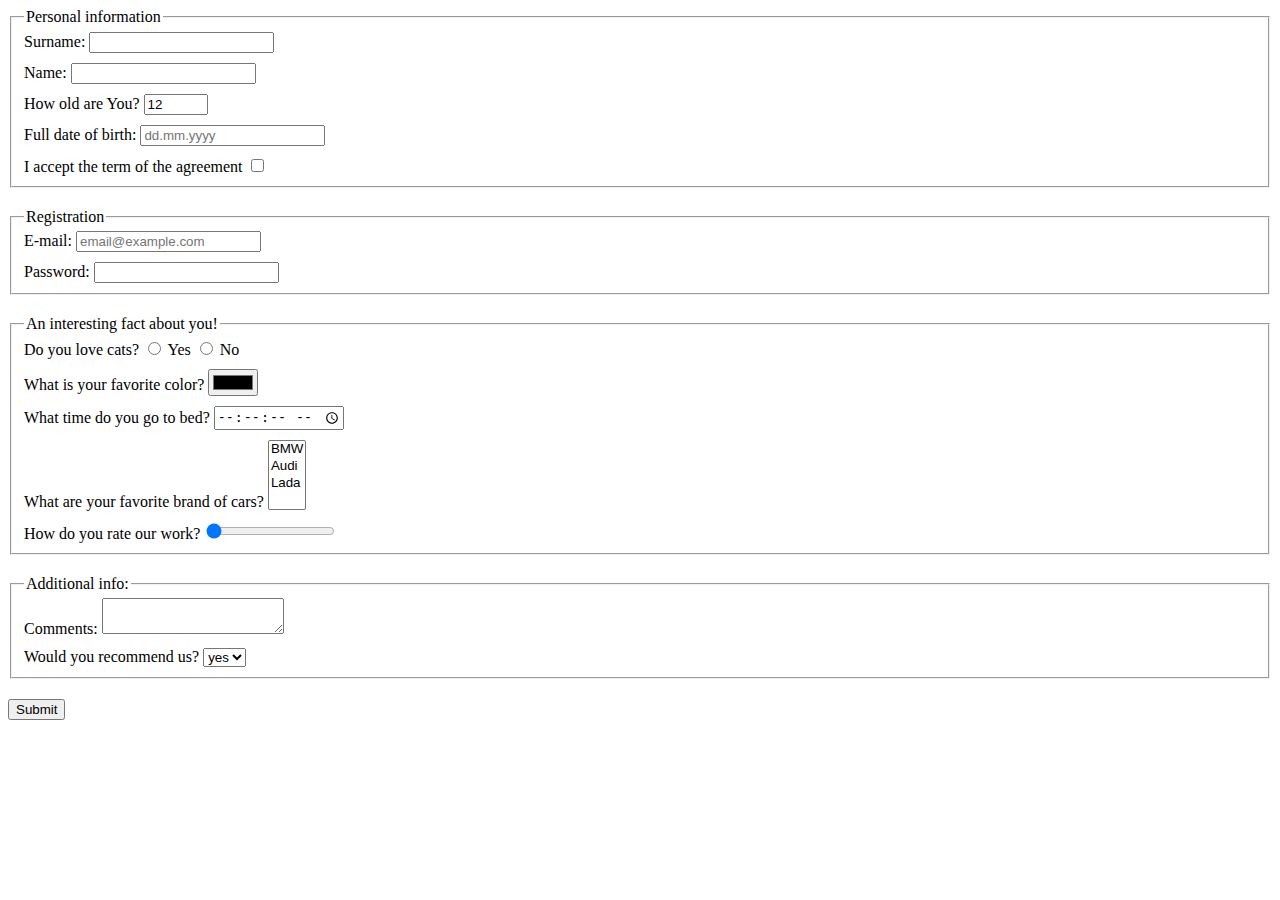
<file: index.html>
<!DOCTYPE html><html lang="en"><head><meta charset="UTF-8"><meta name="viewport" content="width=device-width, user-scalable=no, initial-scale=1.0, maximum-scale=1.0, minimum-scale=1.0"><meta http-equiv="X-UA-Compatible" content="ie=edge"><title>HTML Form</title><link rel="stylesheet" href="style.89c144fd.css"></head><body> <form action="https://mate-academy-form-lesson.herokuapp.com/create-application" method="post"> <fieldset class="fieldset"> <legend>Personal information</legend> <label class="form-field" for="surname"> Surname: <input type="text" autocomplete="off" name="surname" id="surname"> </label> <label class="form-field" for="name"> Name: <input type="text" autocomplete="off" name="name" id="name"> </label> <label class="form-field" for="age"> How old are You? <input type="number" autocomplete="off" name="age" id="age" min="1" max="100" value="12"> </label> <label class="form-field" for="birthdate"> Full date of birth: <input type="text" id="birthdate" autocomplete="off" name="birthdate" placeholder="dd.mm.yyyy"> </label> <label class="form-field" for="term-of-agreement"> I accept the term of the agreement <input type="checkbox" name="term-of-agreement" id="term-of-agreement"> </label> </fieldset> <fieldset class="fieldset"> <legend>Registration</legend> <label class="form-field" for="email"> E-mail: <input type="email" name="email" id="email" placeholder="email@example.com" minlength="1" maxlength="200"> </label> <label class="form-field" for="password"> Password: <input type="password" name="password" id="password" required> </label> </fieldset> <fieldset class="fieldset"> <legend>An interesting fact about you!</legend> <div class="form-field"> Do you love cats? <label> <input type="radio" name="loveCats" value="yes"> Yes </label> <label> <input type="radio" name="loveCats" value="no"> No </label> </div>  <label class="form-field" for="favcolor"> What is your favorite color? <input type="color" name="favColor" id="favColor"> </label> <label class="form-field" for="gobad"> What time do you go to bed? <input type="time" name="goBad" id="goBad" step="1"> </label> <label class="form-field" for="favCar"> What are your favorite brand of cars? <select multiple name="favCar" id="favCar"> <option value="BMW">BMW</option> <option value="Audi">Audi</option> <option value="Lada">Lada</option> </select> </label> <label class="form-field" for="rate"> How do you rate our work? <input type="range" name="rate" id="rate" min="1" max="100" value="1"> </label> </fieldset> <fieldset class="fieldset"> <legend class="addinfo">Additional info:</legend> <label class="form-field" for="comments"> Comments: <textarea name="comments" rows="2" id="comments">
          </textarea> </label> <label class="form-field" for="recommend"> Would you recommend us? <select name="recommend" id="recommend"> <option value="yes">yes</option> <option value="no">no</option> </select> </label> </fieldset> <button type="submit">Submit</button> </form> <script type="text/javascript" src="main.e97352c4.js"></script> </body></html>
</file>
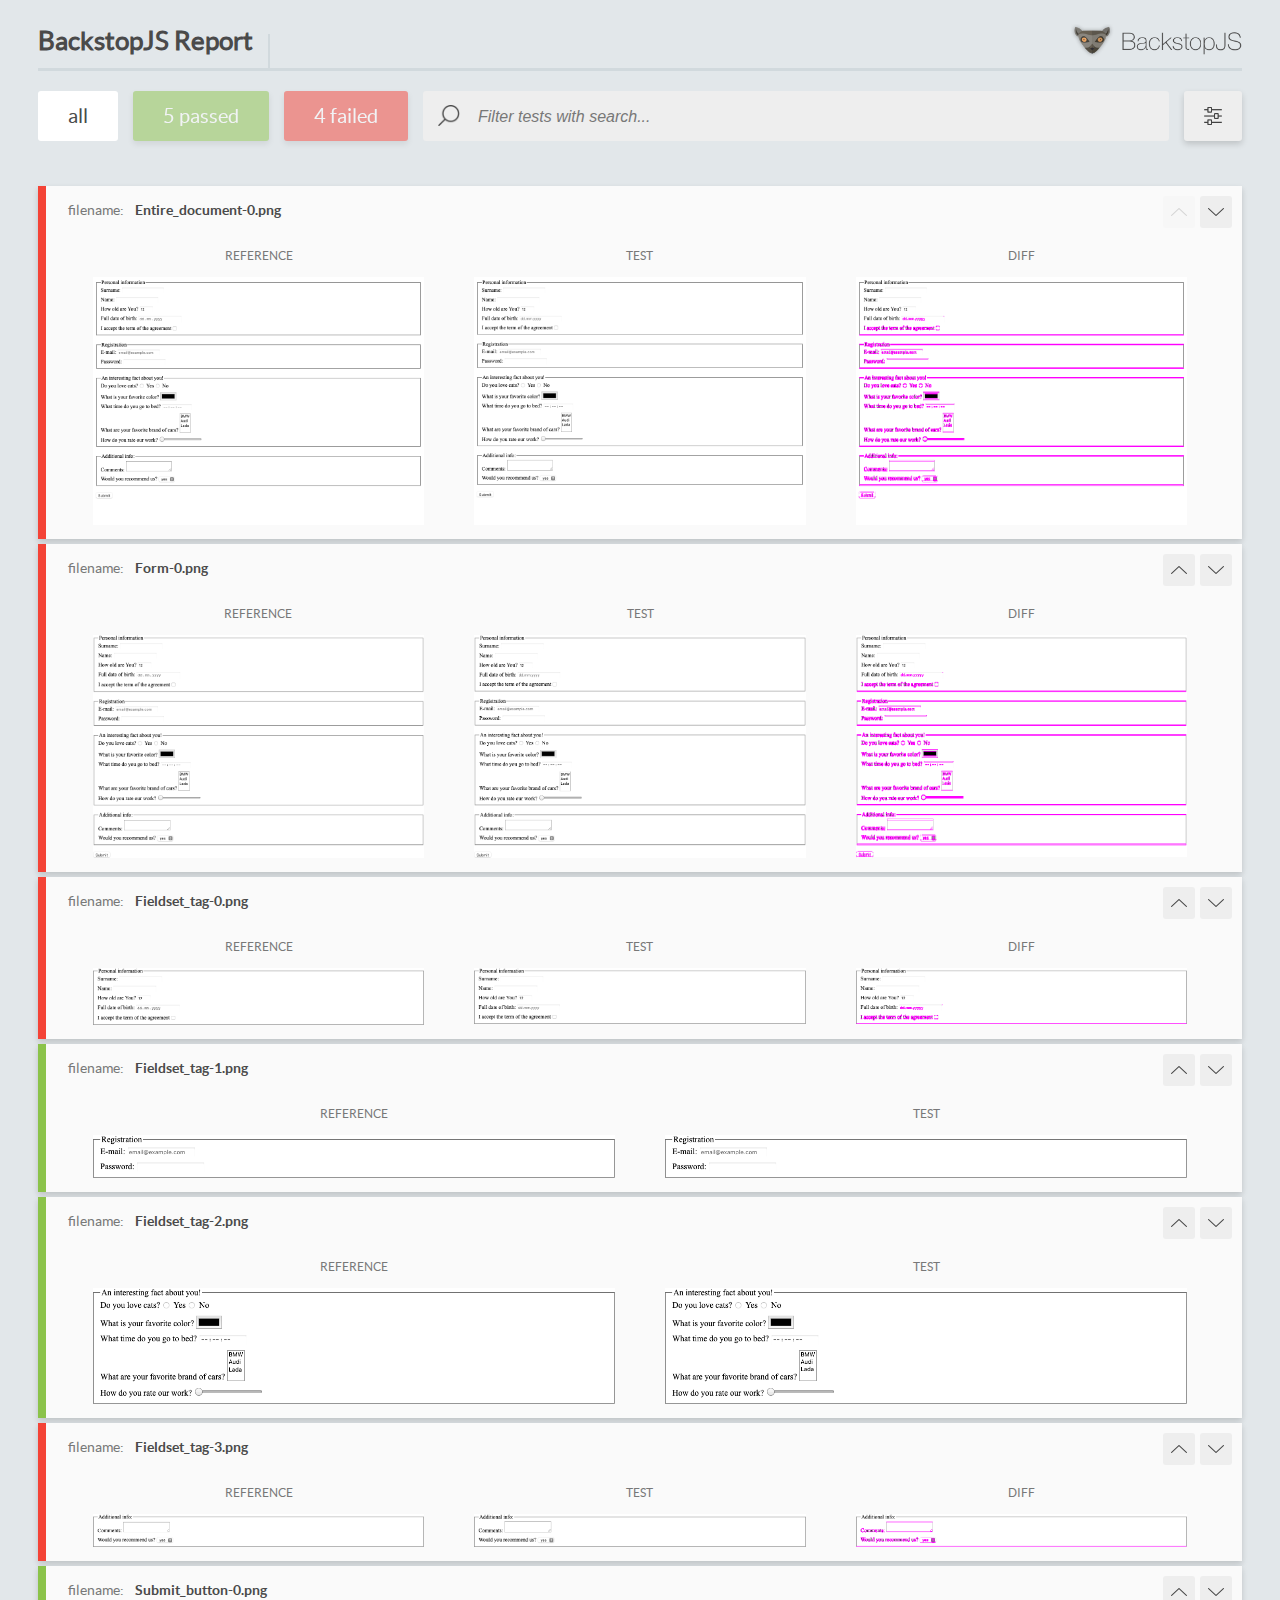
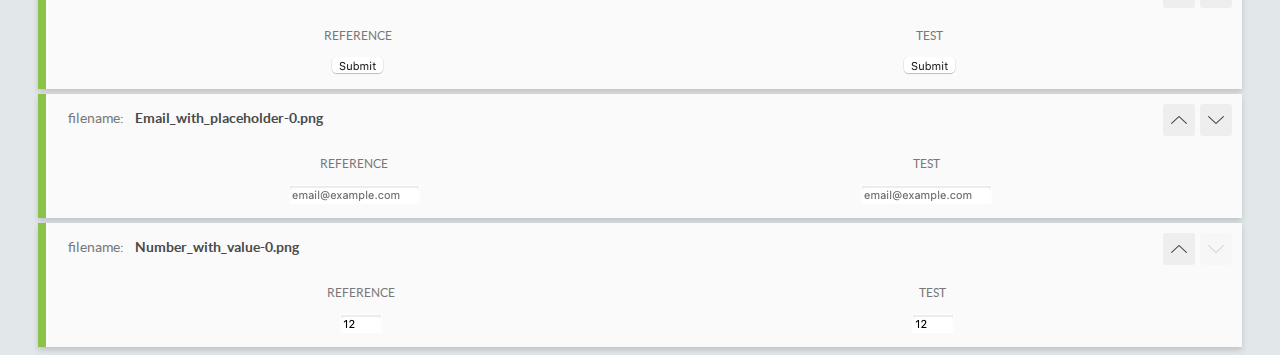
<file: report/html_report/index.html>
<!DOCTYPE html>
<html>
  <head>
    <meta charset="utf-8">
    <title>BackstopJS Report</title>

    <style>
      @font-face {
          font-family: 'latoregular';
          src: url('./assets/fonts/lato-regular-webfont.woff2') format('woff2'),
              url('./assets/fonts/lato-regular-webfont.woff') format('woff');
          font-weight: 400;
          font-style: normal;
      }
      @font-face {
          font-family: 'latobold';
          src: url('./assets/fonts/lato-bold-webfont.woff2') format('woff2'),
              url('./assets/fonts/lato-bold-webfont.woff') format('woff');
          font-weight: 700;
          font-style: normal;
      }

      .ReactModal__Body--open {
          overflow: hidden;
      }
      .ReactModal__Body--open .header {
        display: none;
      }

    </style>
  </head>
  <body style="background-color: #E2E7EA">
    <div id="root">

    </div>
    <script type="text/javascript">
      function report (report) { // eslint-disable-line no-unused-vars
        window.tests = report;
      }
    </script>
    <script type="text/javascript" src="config.js"></script>
    <script type="text/javascript" src="index_bundle.js"></script>
  </body>
</html>
</file>
<file: style.89c144fd.css>
.form-field{display:block;margin-bottom:10px}.fieldset{margin-bottom:20px}.form-field:last-child{margin-bottom:0}
/*# sourceMappingURL=style.89c144fd.css.map */
</file>
